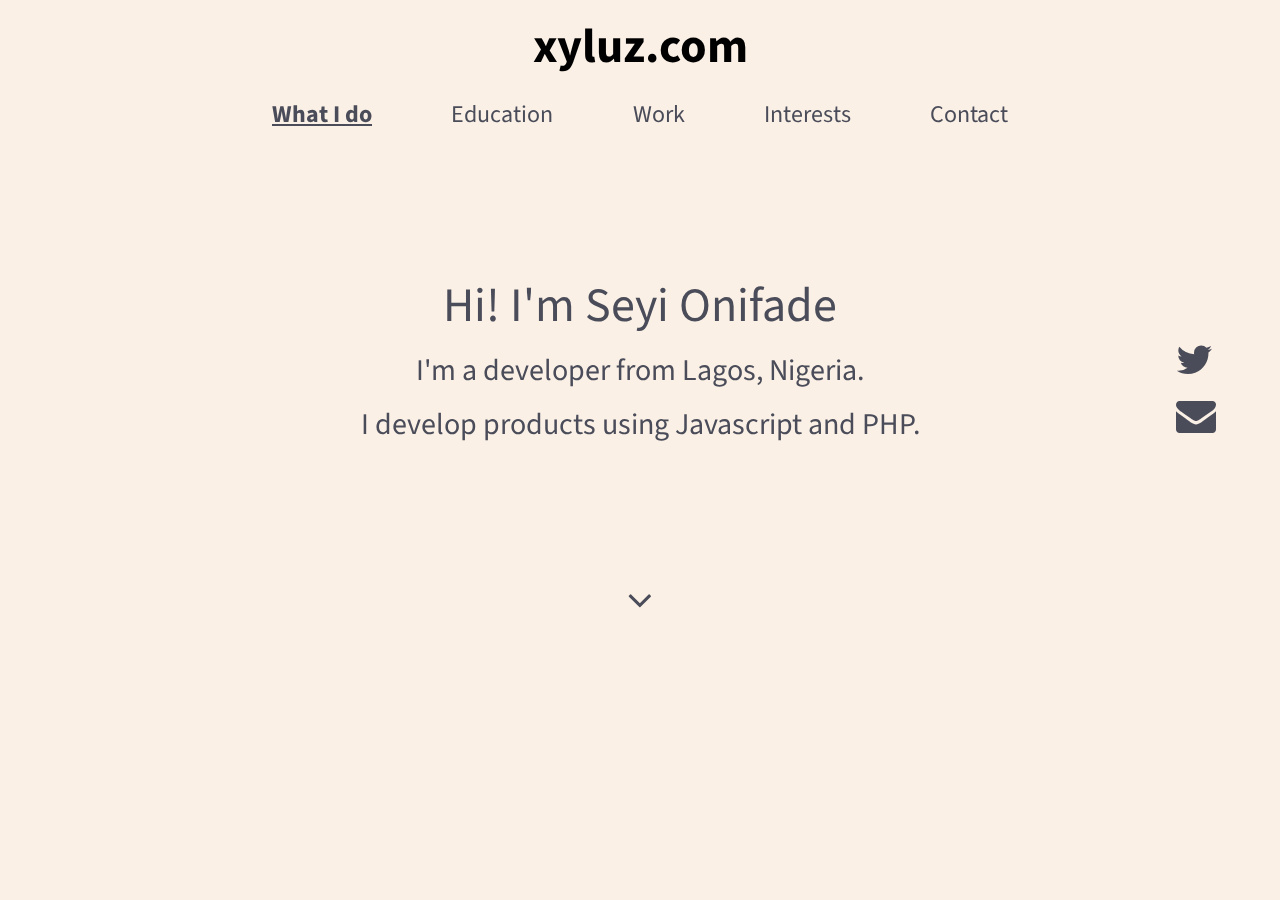
<file: index.html>
<!DOCTYPE html>
<html lang="en">
<head>
  <meta charset="UTF-8">
  <title>xyluz </title>
  <link rel="shortcut icon" type="image/jpeg" href="image/seyiFade.jpg">
  <meta name="viewport" content="width=device-width, initial-scale=1.0">
  <meta http-equiv="X-UA-Compatible" content="ie=edge">
  <link rel="stylesheet" href="https://cdnjs.cloudflare.com/ajax/libs/font-awesome/4.7.0/css/font-awesome.min.css">
  <link href="https://fonts.googleapis.com/css?family=Source+Sans+Pro&display=swap" rel="stylesheet">
  <link rel="stylesheet" href="https://unpkg.com/aos@next/dist/aos.css" />
  <link rel="stylesheet" href="styles.css">
</head>
<body class="placeBox" data-aos="fade-up" data-aos-duration="1000" data-aos-delay="1000">
  <header>
    <div class="header">
      <h2>xyluz.com</h2>
    </div>
    <div class="menu-div">
      <a href="" class="toggle-button">
        <span class="bar"></span>
        <span class="bar"></span>
        <span class="bar"></span>
      </a>
    </div>
  </header>

  <nav class="links">
    <ul>
      <li><a href="#" class="underlined">What I do</a></li>
      <li><a href="education.html">Education</a></li>
      <li><a href="work.html">Work</a></li>
      <li><a href="interests.html">Interests</a></li>
      <li><a href="contact.html">Contact</a></li>
    </ul>
  </nav>

  <main>
    <div class="container">
      <div class="intro">
        <div class="intro-text">
          <div>
            <h2 data-aos="fade-up" data-aos-duration="1000" data-aos-delay="0" data-aos-easing="ease-in-out" data-aos-mirror="true">Hi! I'm Seyi Onifade</h2>
          </div>
          <div>
            <p data-aos="fade-up" data-aos-duration="1000" data-aos-delay="500" data-aos-easing="ease-in-out" data-aos-mirror="true">I'm a developer from Lagos, Nigeria.</p>
            <p data-aos="fade-up" data-aos-duration="1000" data-aos-delay="500" data-aos-easing="ease-in-out" data-aos-mirror="true">I develop products using Javascript and PHP.</p>
          </div>
        </div>
        <div class="intro-icons">
          <div>
            <a href="http://twitter.com/xyluz" target="_blank" rel="noopener noreferrer"><i class="fa fa-twitter" aria-hidden="true"></i></a>
          </div>
          <div>
            <a href="mailto: seyi@hng.tech"><i class="fa fa-envelope" aria-hidden="true"></i></a>          </div>
        </div>
      </div>

      <div class="arrow-down">
        <div>
          <a href="education.html">
            <i class="fa fa-angle-down" aria-hidden="true"></i>
          </a>
        </div>
      </div>
    </div>
  </main>
  
  <script src="script.js"></script>
  <script src="https://unpkg.com/aos@next/dist/aos.js"></script>
  <script>
    AOS.init();
  </script>
</body>
</html>
</file>
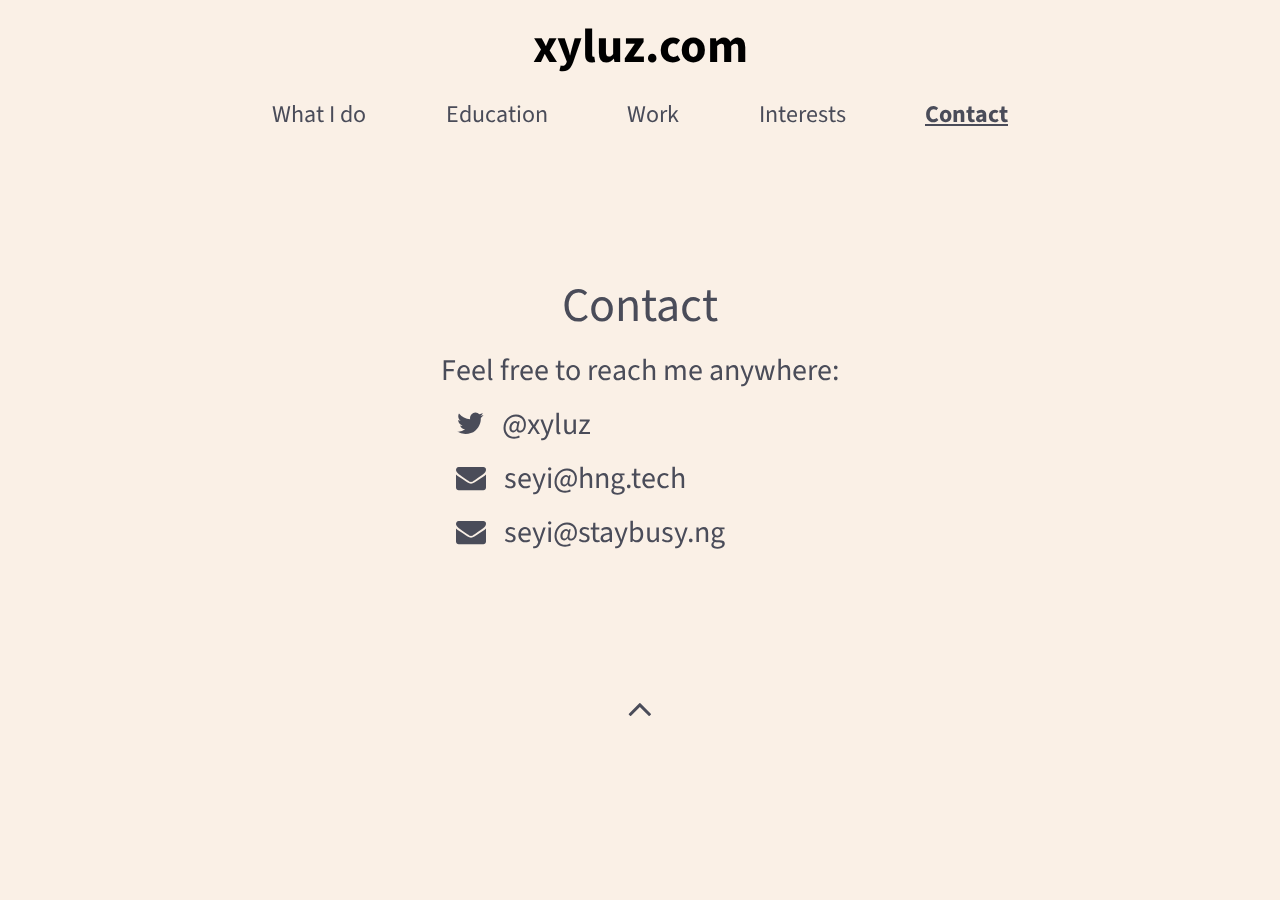
<file: contact.html>
<!DOCTYPE html>
<html lang="en">
<head>
  <meta charset="UTF-8">
  <title>Contact</title>
  <link rel="shortcut icon" type="image/jpeg" href="image/seyiFade.jpg">
  <meta name="viewport" content="width=device-width, initial-scale=1.0">
  <meta http-equiv="X-UA-Compatible" content="ie=edge">
  <link rel="stylesheet" href="https://cdnjs.cloudflare.com/ajax/libs/font-awesome/4.7.0/css/font-awesome.min.css">
  <link href="https://fonts.googleapis.com/css?family=Source+Sans+Pro&display=swap" rel="stylesheet">
  <link rel="stylesheet" href="https://unpkg.com/aos@next/dist/aos.css" />
  <link rel="stylesheet" href="styles.css">
</head>
<body class="placeBox" data-aos="fade-up" data-aos-duration="1000" data-aos-delay="1000">
  <header>
    <div class="header">
      <h2>xyluz.com</h2>
    </div>
    <div class="menu-div">
      <a href="" class="toggle-button">
        <span class="bar"></span>
        <span class="bar"></span>
        <span class="bar"></span>
      </a>
    </div>
  </header>

  <nav class="links">
    <ul>
      <li><a href="index.html">What I do</a></li>
      <li><a href="education.html">Education</a></li>
      <li><a href="work.html">Work</a></li>
      <li><a href="interests.html">Interests</a></li>
      <li><a href="#" class="underlined">Contact</a></li>
    </ul>
  </nav>

  <main>
    <div class="container">
      <div class="intro">
        <div class="intro-text">
          <div>
            <h2 data-aos="fade-up" data-aos-duration="1000" data-aos-delay="0" data-aos-easing="ease-in-out" data-aos-mirror="true">Contact</h2>
          </div>
          <div>
            <p data-aos="fade-up" data-aos-duration="1000" data-aos-delay="500" data-aos-easing="ease-in-out" data-aos-mirror="true">Feel free to reach me anywhere:</p>
          </div>
          <div class="social-media">
            <div>
              <p><span><i class="fa fa-twitter" aria-hidden="true"></i></span>  <a href="http://twitter.com/xyluz" target="_blank" rel="noopener noreferrer">&nbsp;  @xyluz</a></p>
            </div>
            <div>
              <p><span><i class="fa fa-envelope" aria-hidden="true"></i></span>  <a href="mailto: seyi@hng.tech">&nbsp;  seyi@hng.tech</a></p>
            </div>
            <div>
              <p><span><i class="fa fa-envelope" aria-hidden="true"></i></span>  <a href="mailto: seyi@staybusy.ng">&nbsp;  seyi@staybusy.ng</a></p>
            </div>
          </div>
        </div>
        <!-- <div class="intro-icons">
          <div>
            <i class="fa fa-twitter" aria-hidden="true"></i>
          </div>
          <div>
            <i class="fa fa-envelope" aria-hidden="true"></i>
          </div>
        </div> -->
      </div>

      <div class="arrow-down">
        <div>
          <a href="interests.html">
            <i class="fa fa-angle-up" aria-hidden="true"></i>
          </a>
        </div>
      </div>
    </div>
  </main>

  <script src="script.js"></script>
  <script src="https://unpkg.com/aos@next/dist/aos.js"></script>
  <script>
    AOS.init();
  </script>
</body>
</html>
</file>
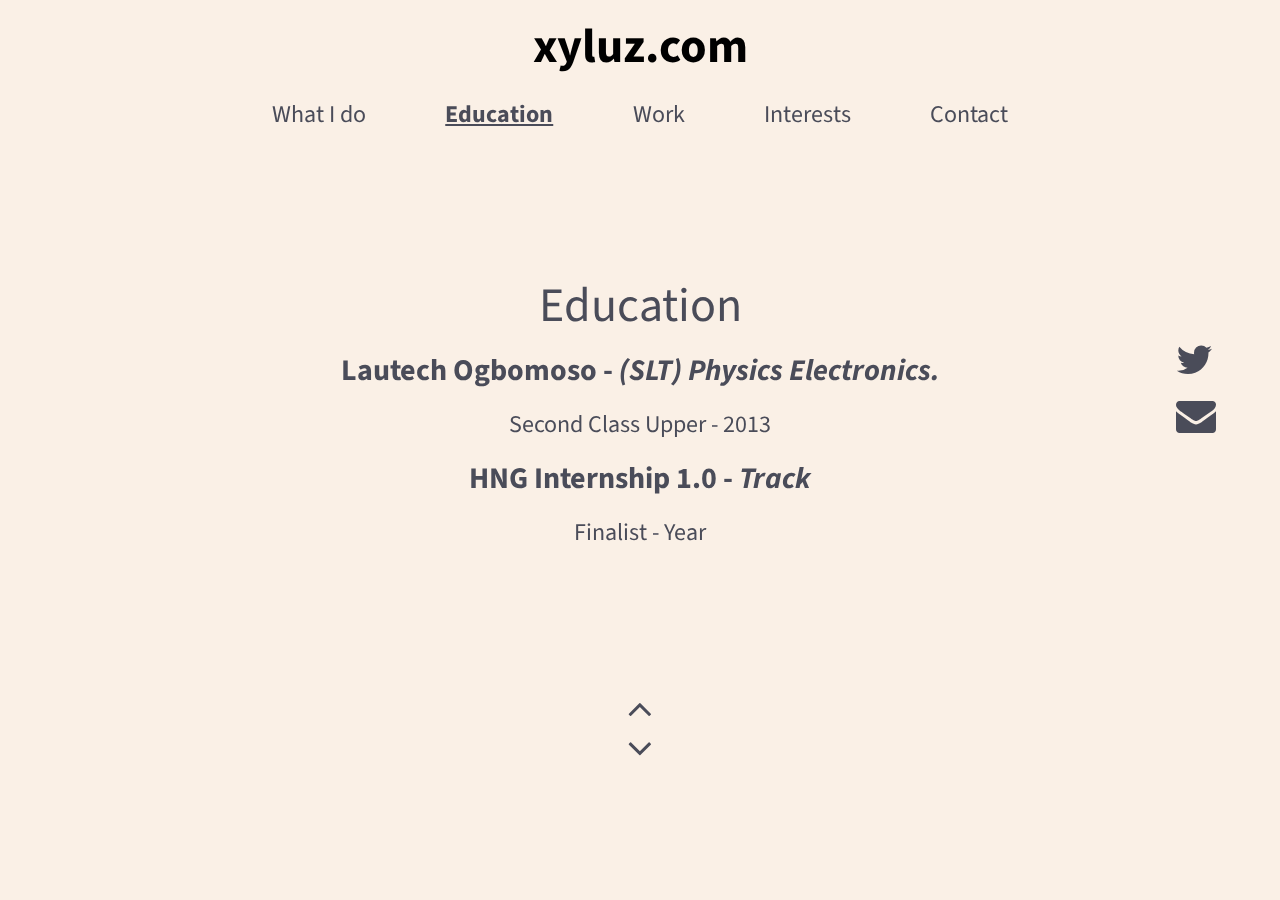
<file: education.html>
<!DOCTYPE html>
<html lang="en">
<head>
  <meta charset="UTF-8">
  <title>Education</title>
  <link rel="shortcut icon" type="image/jpeg" href="image/seyiFade.jpg">
  <meta name="viewport" content="width=device-width, initial-scale=1.0">
  <meta http-equiv="X-UA-Compatible" content="ie=edge">
  <link rel="stylesheet" href="https://cdnjs.cloudflare.com/ajax/libs/font-awesome/4.7.0/css/font-awesome.min.css">
  <link href="https://fonts.googleapis.com/css?family=Source+Sans+Pro&display=swap" rel="stylesheet">
  <link rel="stylesheet" href="https://unpkg.com/aos@next/dist/aos.css" />
  <link rel="stylesheet" href="styles.css">
</head>
<body class="placeBox" data-aos="fade-up" data-aos-duration="1000" data-aos-delay="1000">
  <header>
    <div class="header">
      <h2>xyluz.com</h2>
    </div>
    <div class="menu-div">
      <a href="" class="toggle-button">
        <span class="bar"></span>
        <span class="bar"></span>
        <span class="bar"></span>
      </a>
    </div>
  </header>

  <nav class="links">
    <ul>
      <li><a href="index.html">What I do</a></li>
      <li><a href="#" class="underlined">Education</a></li>
      <li><a href="work.html">Work</a></li>
      <li><a href="interest.htmls">Interests</a></li>
      <li><a href="contact.html">Contact</a></li>
    </ul>
  </nav>

  <main>
    <div class="container">
      <div class="intro">
        <div class="intro-text">
          <div>
            <h2 data-aos="fade-up" data-aos-duration="1000" data-aos-delay="0" data-aos-easing="ease-in-out" data-aos-mirror="true">Education</h2>
          </div>
          <div>
            <strong><p data-aos="fade-up" data-aos-duration="1000" data-aos-delay="500" data-aos-easing="ease-in-out" data-aos-mirror="true">Lautech Ogbomoso - <span class="bent">(SLT) Physics Electronics.</span></p></strong>
            <p class="small-txt">Second Class Upper - 2013</p>
          </div>
          <div>
            <strong><p data-aos="fade-up" data-aos-duration="1000" data-aos-delay="500" data-aos-easing="ease-in-out" data-aos-mirror="true">HNG Internship 1.0 - <span class="bent">Track</span></p></strong>
            <p class="small-txt">Finalist - Year</p>
          </div>
        </div>
        <div class="intro-icons">
          <div>
            <a href="http://twitter.com/xyluz" target="_blank" rel="noopener noreferrer"><i class="fa fa-twitter" aria-hidden="true"></i></a>
          </div>
          <div>
            <a href="mailto: seyi@hng.tech"><i class="fa fa-envelope" aria-hidden="true"></i></a>          </div>
        </div>
      </div>

      <div class="arrow-down">
        <div>
          <a href="index.html">
            <i class="fa fa-angle-up" aria-hidden="true"></i>
          </a>
        </div>
        <div>
          <a href="work.html">
            <i class="fa fa-angle-down" aria-hidden="true"></i>
          </a>
        </div>
      </div>
    </div>
  </main>

  <script src="script.js"></script>
  <script src="https://unpkg.com/aos@next/dist/aos.js"></script>
  <script>
    AOS.init();
  </script>
</body>
</html>
</file>
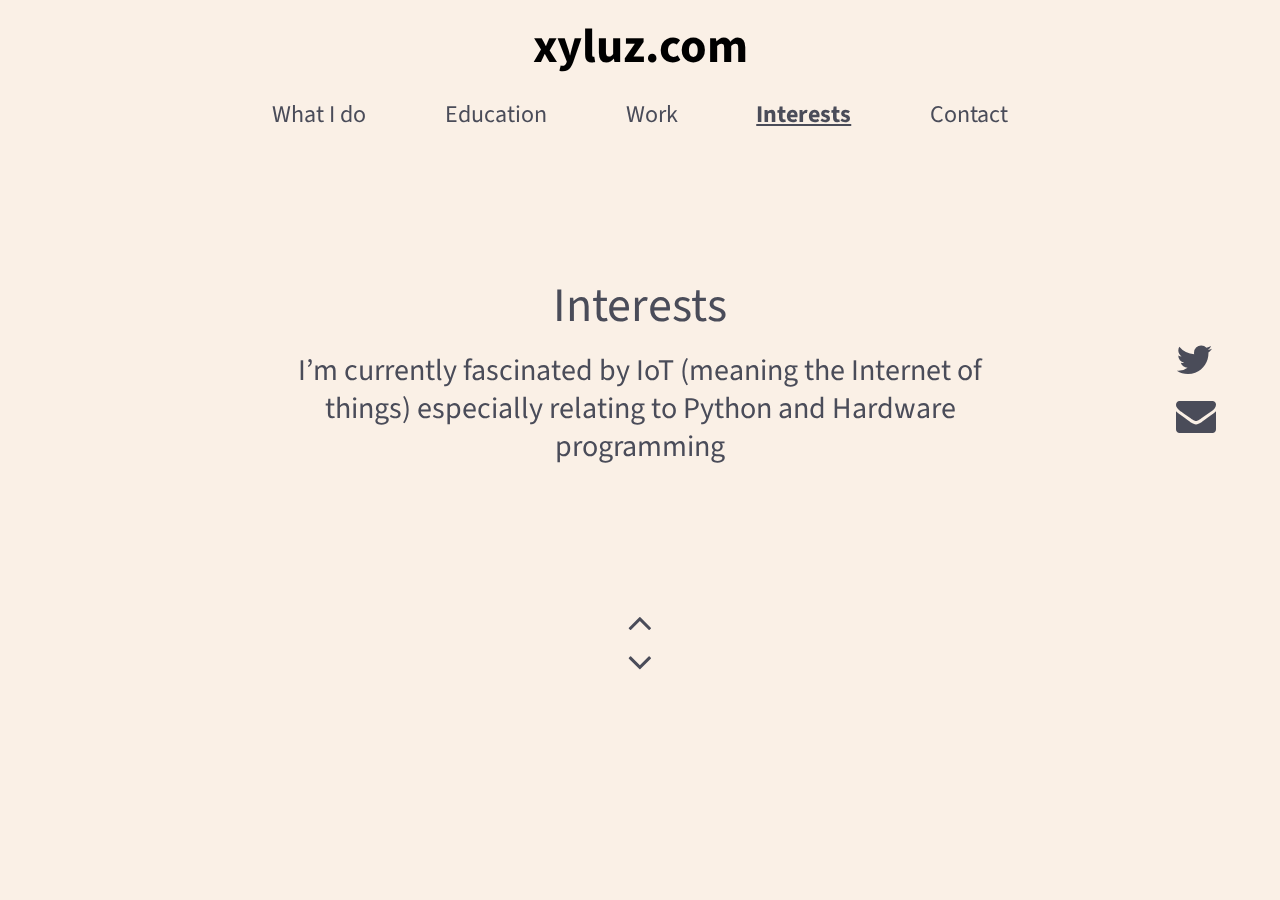
<file: interests.html>
<!DOCTYPE html>
<html lang="en">
<head>
  <meta charset="UTF-8">
  <title>Interests</title>
  <link rel="shortcut icon" type="image/jpeg" href="image/seyiFade.jpg">
  <meta name="viewport" content="width=device-width, initial-scale=1.0">
  <meta http-equiv="X-UA-Compatible" content="ie=edge">
  <link rel="stylesheet" href="https://cdnjs.cloudflare.com/ajax/libs/font-awesome/4.7.0/css/font-awesome.min.css">
  <link href="https://fonts.googleapis.com/css?family=Source+Sans+Pro&display=swap" rel="stylesheet">
  <link rel="stylesheet" href="https://unpkg.com/aos@next/dist/aos.css" />
  <link rel="stylesheet" href="styles.css">
</head>
<body class="placeBox" data-aos="fade-up" data-aos-duration="1000" data-aos-delay="1000">
  <header>
    <div class="header">
      <h2>xyluz.com</h2>
    </div>
    <div class="menu-div">
      <a href="" class="toggle-button">
        <span class="bar"></span>
        <span class="bar"></span>
        <span class="bar"></span>
      </a>
    </div>
  </header>

  <nav class="links">
    <ul>
      <li><a href="index.html">What I do</a></li>
      <li><a href="education.html">Education</a></li>
      <li><a href="work.html">Work</a></li>
      <li><a href="#"  class="underlined">Interests</a></li>
      <li><a href="contact.html">Contact</a></li>
    </ul>
  </nav>

  <main>
    <div class="container">
      <div class="intro">
        <div class="intro-text">
          <div>
            <h2 data-aos="fade-up" data-aos-duration="1000" data-aos-delay="0" data-aos-easing="ease-in-out" data-aos-mirror="true">Interests</h2>
          </div>
          <div class="interest">
            <p data-aos="fade-up" data-aos-duration="1000" data-aos-delay="500" data-aos-easing="ease-in-out" data-aos-mirror="true">I’m currently fascinated by IoT (meaning the Internet of things) especially relating to Python and Hardware programming</p>
          </div>
        </div>
        <div class="intro-icons">
          <div>
            <a href="http://twitter.com/xyluz" target="_blank" rel="noopener noreferrer"><i class="fa fa-twitter" aria-hidden="true"></i></a>
          </div>
          <div>
            <a href="mailto: seyi@hng.tech"><i class="fa fa-envelope" aria-hidden="true"></i></a>          </div>
        </div>
      </div>

      <div class="arrow-down">
        <div>
          <a href="work.html">
            <i class="fa fa-angle-up" aria-hidden="true"></i>
          </a>
        </div>
        <div>
          <a href="contact.html">
            <i class="fa fa-angle-down" aria-hidden="true"></i>
          </a>
        </div>
      </div>
    </div>
  </main>

  <script src="script.js"></script>
  <script src="https://unpkg.com/aos@next/dist/aos.js"></script>
  <script>
    AOS.init();
  </script>
</body>
</html>
</file>
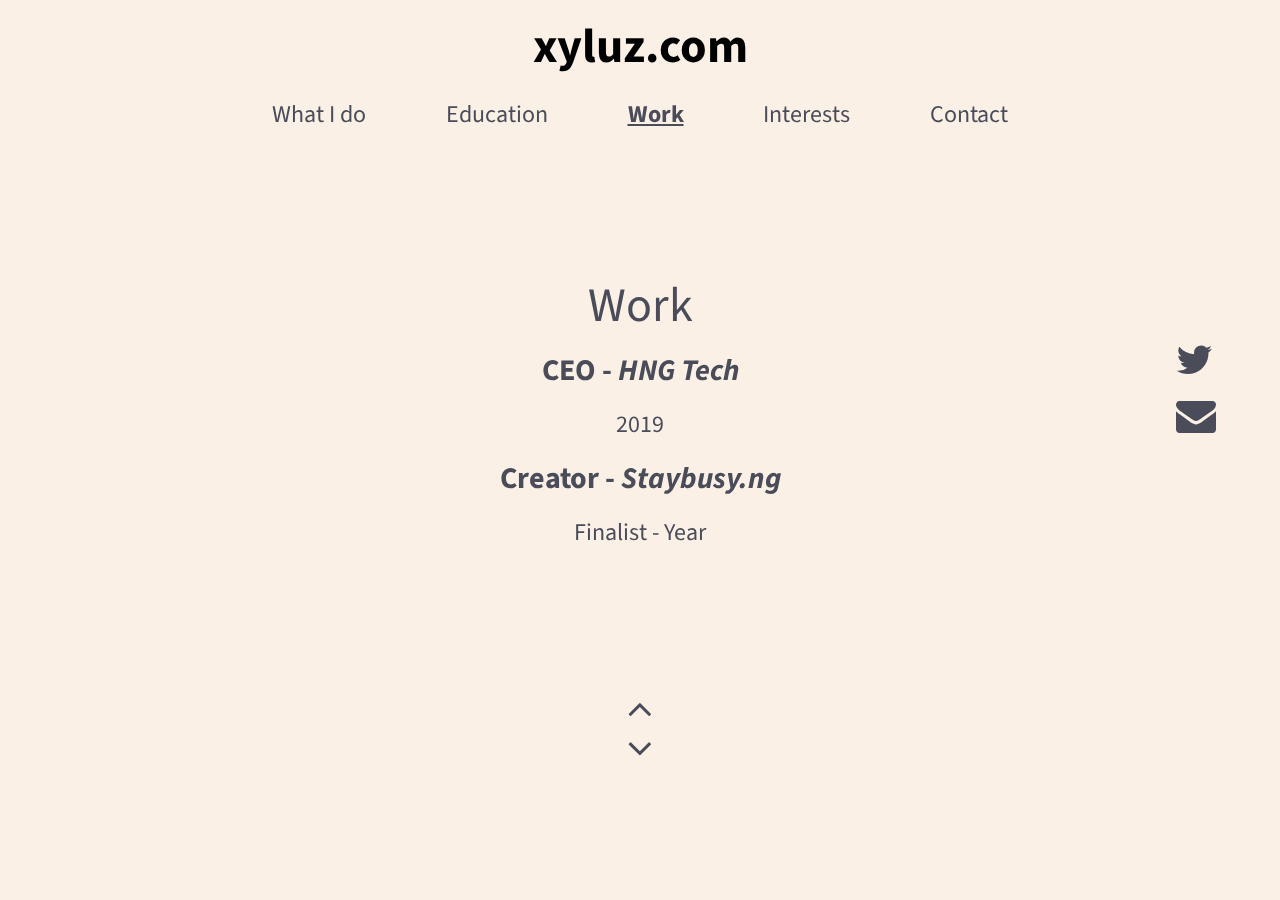
<file: work.html>
<!DOCTYPE html>
<html lang="en">
<head>
  <meta charset="UTF-8">
  <title>Work</title>
  <link rel="shortcut icon" type="image/jpeg" href="image/seyiFade.jpg">
  <meta name="viewport" content="width=device-width, initial-scale=1.0">
  <meta http-equiv="X-UA-Compatible" content="ie=edge">
  <link rel="stylesheet" href="https://cdnjs.cloudflare.com/ajax/libs/font-awesome/4.7.0/css/font-awesome.min.css">
  <link href="https://fonts.googleapis.com/css?family=Source+Sans+Pro&display=swap" rel="stylesheet">
  <link rel="stylesheet" href="https://unpkg.com/aos@next/dist/aos.css" />
  <link rel="stylesheet" href="styles.css">
</head>
<body class="placeBox" data-aos="fade-up" data-aos-duration="1000" data-aos-delay="1000">
  <header>
    <div class="header">
      <h2>xyluz.com</h2>
    </div>
    <div class="menu-div">
      <a href="" class="toggle-button">
        <span class="bar"></span>
        <span class="bar"></span>
        <span class="bar"></span>
      </a>
    </div>
  </header>

  <nav class="links">
    <ul>
      <li><a href="index.html">What I do</a></li>
      <li><a href="education.html">Education</a></li>
      <li><a href="#" class="underlined">Work</a></li>
      <li><a href="interests.html">Interests</a></li>
      <li><a href="contact.html">Contact</a></li>
    </ul>
  </nav>

  <main>
    <div class="container">
      <div class="intro">
        <div class="intro-text">
          <div>
            <h2 data-aos="fade-up" data-aos-duration="1000" data-aos-delay="0" data-aos-easing="ease-in-out" data-aos-mirror="true">Work</h2>
          </div>
          <div>
            <strong><p class="big-txt" data-aos="fade-up" data-aos-duration="1000" data-aos-delay="500" data-aos-easing="ease-in-out" data-aos-mirror="true">CEO - <span class="bent">HNG Tech</span></p></strong>
            <p class="small-txt">2019</p>
          </div>
          <div>
            <strong><p data-aos="fade-up" data-aos-duration="1000" data-aos-delay="500" data-aos-easing="ease-in-out" data-aos-mirror="true">Creator - <span class="bent">Staybusy.ng</span></p></strong>
            <p class="small-txt">Finalist - Year</p>
          </div>
        </div>
        <div class="intro-icons">
          <div>
            <a href="http://twitter.com/xyluz" target="_blank" rel="noopener noreferrer"><i class="fa fa-twitter" aria-hidden="true"></i></a>
          </div>
          <div>
            <a href="mailto: seyi@hng.tech"><i class="fa fa-envelope" aria-hidden="true"></i></a>          </div>
        </div>
      </div>

      <div class="arrow-down">
        <div>
          <a href="education.html">
            <i class="fa fa-angle-up" aria-hidden="true"></i>
          </a>
        </div>
        <div>
          <a href="interests.html">
            <i class="fa fa-angle-down" aria-hidden="true"></i>
          </a>
        </div>
      </div>
    </div>
  </main>

  <script src="script.js"></script>
  <script src="https://unpkg.com/aos@next/dist/aos.js"></script>
  <script>
    AOS.init();
  </script>
</body>
</html>
</file>
<file: styles.css>
* {
  padding: 0;
  margin: 0;
}

body {
  font-family: 'Source Sans Pro', sans-serif;
  background: #FAF0E6;
}

a, a:link, a:active, a:visited {
  transition: color 0.25s ease-out; 
  -webkit-transition: color 0.25s ease-out; 
  -moz-transition: color 0.25s ease-out; 
  -o-transition: color 0.25s ease-out;
  }

header {
  display: flex;
  justify-content: space-around;
  text-align: center;
}

header h2 {
  font-size: 48px;
  padding: 0.8rem;
}

.toggle-button {
  position: absolute;
  top: 1.2rem;
  right: 1rem;
  display: none;
  flex-direction: column;
  justify-content: space-between;
  width: 30px;
  height: 21px;
}

.toggle-button span.bar {
  height: 3px;
  width: 100%;
  background-color: #333;
  border-radius: 10px;
}

.menu-div {
  position: absolute;
  right: 1rem;
}

.header {
  width: 100%;
  text-align: center;

}

nav ul {
  display: flex;
  justify-content: space-between;
  width: 60%;
  margin: auto;
}

nav ul li {
  list-style: none;
  padding: .2rem .5rem 0.5rem;
}

nav ul li a {
  text-decoration: none;
  font-size: 1.5rem;
  color: #4A4C59;
  padding: .2rem .5rem 0.5rem;
}

nav ul li a:hover {
  color: #fff;
  background-color: #4A4C59;
}

.underlined {
  text-decoration: underline;
  font-weight: bold;
}

.intro {
  display: flex;
  padding: 10% 0;
}

.intro-text {
  width: 100%;
  text-align: center;
  color: #4A4C59;
  /* margin: 1rem; */
}

.intro-text h2 {
  font-size: 48px;
  line-height: 60px;
  font-weight: normal;
  padding: .5rem;
}

.intro-text p {
  font-size: 30px;
  line-height: 38px;
  padding: .5rem;
}

.intro-icons {
  position: absolute;
  right: 5%;
  margin-top: 3.5rem;
}

.intro-icons div {
  margin: 1rem 0;
}

.intro-icons i {
  font-size: 40px;
  color: #4A4C59;
}

.arrow-down {
  text-align: center;
}

.arrow-down i {
  font-size: 40px;
  color: #4A4C59;
}

.arrow-down i:hover {
  cursor: pointer;
  color: #000;
}

.small-txt {
  font-size: 24px !important;
}

.bent {
  font-style: italic;
}

.interest {
  width: 60%;
  margin: auto;
}

.social-media {
  width: 30%;
  margin: auto;
  text-align: left;
}
.social-media a {
  text-decoration: none;
  color: unset;
}
.social-media a:hover {
  text-decoration: underline;
  color: #fff;
  text-shadow: .3px .7px .4px #556b2f, 2px 4px 3px rgba(0,0,0,0.3);
}



@media screen and (max-width: 992px) {
 nav ul li a {
    font-size: 1.2rem;
  }
}

@media screen and (max-width: 960px) {
  .social-media {
    width: 35%;
  }
}

@media screen and (max-width: 866px) {
  .interest {
    width: 80%;
  }
}

@media screen and (max-width: 840px){
    nav ul {
    width: 80%;
  }

  .intro-icons {
    position: relative;
    display: flex;
    justify-content: space-between;
    margin: auto;
  }

  .intro-icons div {
    padding: 1.5rem;
  }

  .intro {
    flex-direction: column;
  }
}

@media screen and (max-width: 823px) {
  .social-media {
    width: 41%;
  }
}


@media screen and (max-width: 768px) {
   .intro-text p {
      font-size: 1.5rem;
      line-height: 35px;
      padding: .5rem;
  }
}

@media screen and (max-width: 750px) {
  nav ul {
    width: 90%;
    padding: 1rem;
  }
}

@media screen and (max-width: 646px) {
  .interest {
    width: 100%;
  }
}

@media screen and (max-width: 580px) {
  .links {
    display: none;
  }

  .toggle-button {
    display: flex;
  }

  nav.active {
    display: flex;
  }

  nav ul {
    flex-direction: column;
    align-items: center;
  }

  .menu-div {
      position: absolute;
      right: 1rem;
      top: 1rem;
  }

  .intro-text h2 {
    font-size: 44px;
  }
  .social-media {
    width: 60%;
  }

}

@media screen and (max-width: 523px) {
  .intro-text h2 {
    font-size: 1.8rem;
  }

  .intro-text p {
    font-size: 1.1rem;
  }
}


@media screen and (max-width: 400px) {
  .menu-div {
    top: .8rem;
  }
  header h2 {
    font-size: 2.5rem;
    padding: 0.8rem;
}
.intro-icons i {
    font-size: 23px;
}

}
</file>
